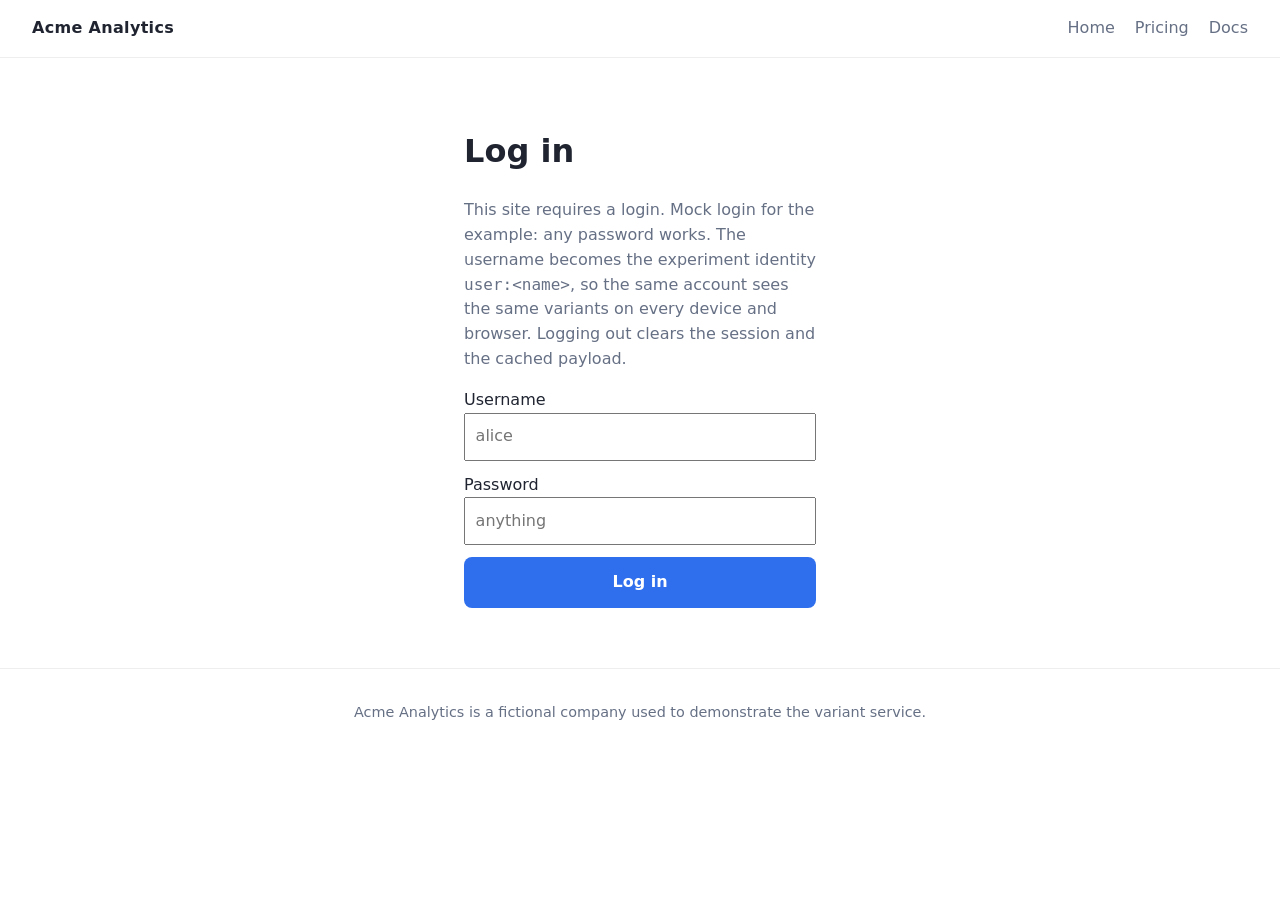
<file: examples/customer-site/index.html>
<!doctype html>
<html lang="en">
<head>
  <title>Acme Analytics</title>
  <meta charset="utf-8">
  <meta name="viewport" content="width=device-width, initial-scale=1">
  <link rel="icon" href="data:,">
  <link rel="stylesheet" href="styles.css">
  <script src="config.js"></script>
  <script src="session.js"></script>
  <!-- Speculative connection to the service so the payload fetch skips DNS/TLS setup on first visit. -->
  <script>document.write('<link rel="preconnect" href="' + AB_SERVICE_URL + '" crossorigin>');</script>
  <!-- Install by URL. A production site would hard-code its service host or inline ab.js;
       document.write is only here so config.js can point this example at any host. -->
  <script>document.write('<script src="' + AB_SERVICE_URL + '/v1/ab.js"><\/script>');</script>
  <script>if (AB_VISITOR_ID) ab.init({ site: AB_SITE_KEY, visitorId: AB_VISITOR_ID });</script>
</head>
<body>
  <header>
    <div class="logo">Acme Analytics</div>
    <nav><a href="index.html" class="active">Home</a><a href="pricing.html">Pricing</a><a href="docs.html">Docs</a><span id="account"></span></nav>
  </header>

  <main>
    <section class="hero">
      <!-- Content-driven experiment: the snippet writes the chosen variant's
           headline and cta fields into these elements. Defaults are authored
           here so the page is complete even if the service is unreachable. -->
      <h1 data-ab="hero-cta:headline">Analytics your whole team will actually use</h1>
      <p>Dashboards, alerts and reports in one place. No SQL required, no data team required.</p>
      <button class="btn" data-ab="hero-cta:cta" onclick="track('signup')">Start free trial</button>
    </section>

    <section class="features">
      <div class="feature"><h3>Connect in minutes</h3><p>Fifty integrations, one click each.</p></div>
      <div class="feature"><h3>Alerts that matter</h3><p>Anomaly detection tuned to your baseline.</p></div>
      <div class="feature"><h3>Share anywhere</h3><p>Embed live charts in docs, wikis and chat.</p></div>
    </section>
  </main>

  <footer>Acme Analytics is a fictional company used to demonstrate the variant service.</footer>
  <details id="ab-debug">
    <summary>Experiment debug panel (testing only)</summary>
    <pre id="ab-debug-out">waiting for the snippet…</pre>
    <div class="row">
      <button id="ab-refresh">Refetch payload</button>
      <button id="ab-logout">Log out</button>
    </div>
  </details>
  <div id="toast" class="toast"></div>
  <script src="app.js"></script>
</body>
</html>
</file>
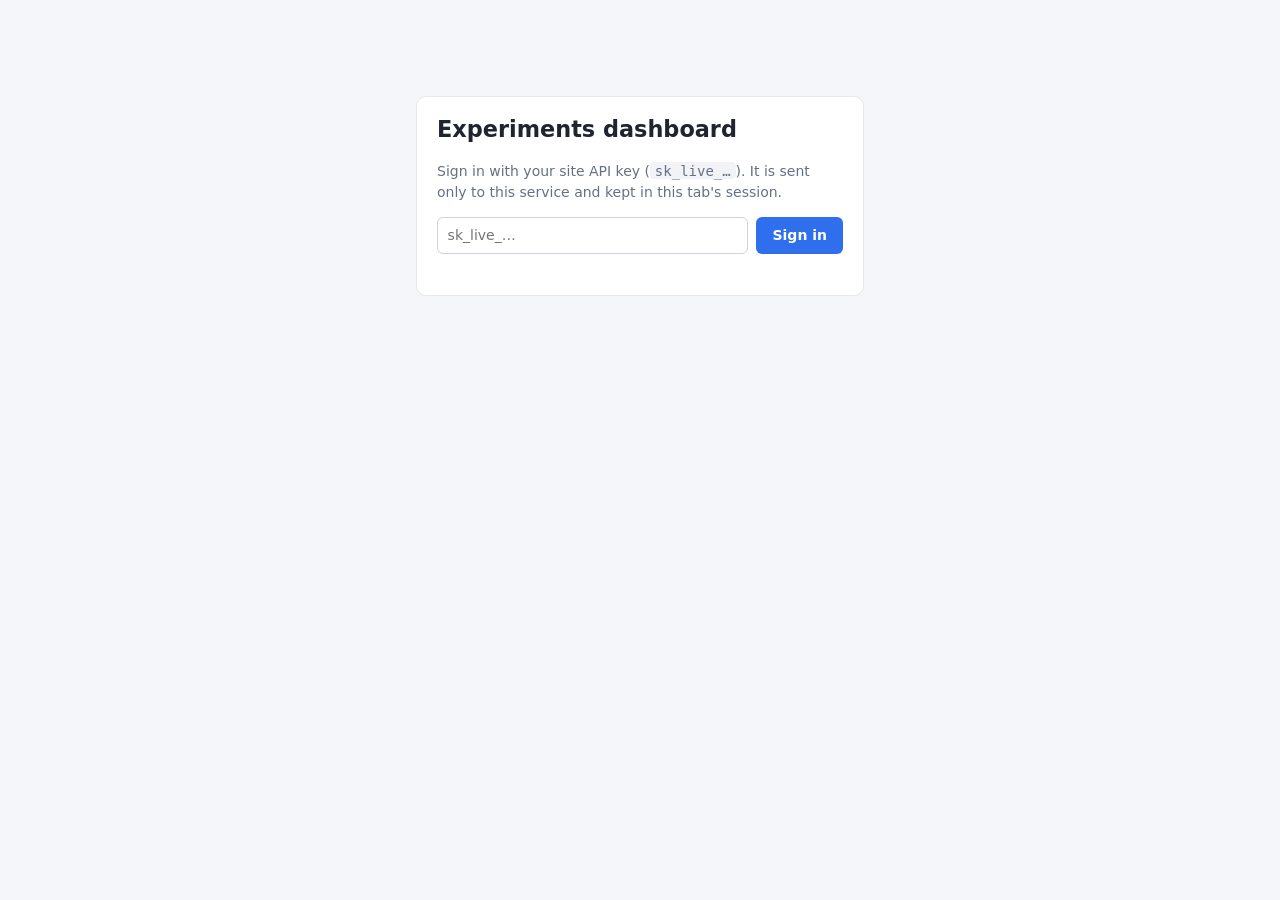
<file: web/dashboard/index.html>
<!doctype html>
<html lang="en">
<head>
  <meta charset="utf-8">
  <title>Experiments dashboard</title>
  <meta name="viewport" content="width=device-width, initial-scale=1">
  <link rel="icon" href="data:,">
  <link rel="stylesheet" href="style.css">
</head>
<body>
  <!-- Login: the site API key is the only credential. Kept in sessionStorage for this tab. -->
  <section id="login" class="card login" hidden>
    <h1>Experiments dashboard</h1>
    <p class="muted">Sign in with your site API key (<code>sk_live_…</code>). It is sent only to this service and kept in this tab's session.</p>
    <form id="login-form">
      <input id="login-key" type="password" autocomplete="off" placeholder="sk_live_…" required>
      <button class="btn" type="submit">Sign in</button>
    </form>
    <p id="login-error" class="error"></p>
  </section>

  <div id="app" hidden>
    <header>
      <div>
        <strong id="site-name"></strong>
        <span class="muted">site <code id="site-key"></code> · payload version <code id="site-version"></code> · <a id="payload-link" href="#" target="_blank">payload.json</a></span>
      </div>
      <nav>
        <a href="#experiments" data-view="experiments" class="active">Experiments</a>
        <a href="#settings" data-view="settings">Settings</a>
        <a href="#" id="logout">Sign out</a>
      </nav>
    </header>

    <div id="banner" class="banner" hidden></div>

    <main id="view-experiments" class="two-col">
      <aside class="card">
        <div class="row between">
          <h2>Experiments</h2>
          <button class="btn small" id="new-experiment">New</button>
        </div>
        <ul id="experiment-list" class="list"></ul>
      </aside>
      <section id="detail" class="card">
        <p class="muted">Select an experiment, or create one.</p>
      </section>
    </main>

    <main id="view-settings" hidden>
      <section class="card narrow">
        <h2>Site settings</h2>
        <form id="settings-form">
          <label>Name<input id="settings-name" maxlength="200"></label>
          <label>Allowed origins, one per line. Browser beacons are accepted only from these origins.
            <textarea id="settings-origins" rows="4" placeholder="https://www.example.com"></textarea></label>
          <div class="muted">Rate limits per replica: events <span id="settings-events-rps"></span>/s, assign <span id="settings-assign-rps"></span>/s. Status: <span id="settings-status"></span>.</div>
          <button class="btn" type="submit">Save</button>
        </form>
      </section>
    </main>

    <!-- Create / edit form -->
    <dialog id="editor">
      <form id="editor-form" method="dialog">
        <h2 id="editor-title">New experiment</h2>
        <div class="grid">
          <label>Key <span class="muted">(lowercase, digits, hyphens; used in data-ab and the API)</span><input id="ed-key" pattern="[a-z0-9][a-z0-9\-]{0,63}" required></label>
          <label>Page URL path <span class="muted">(the one page this runs on, e.g. / or /pricing.html)</span><input id="ed-url-path" placeholder="/" required></label>
          <label>Name<input id="ed-name" maxlength="200"></label>
          <label>Description<input id="ed-description" maxlength="2000"></label>
          <label>Coverage % <span class="muted">(share of visitors admitted; the rest see defaults)</span><input id="ed-coverage" type="number" min="0" max="100" step="0.01" value="100"></label>
        </div>
        <h3>Variants <span class="muted">weights must total 100 %; exactly one control</span></h3>
        <table class="variants-edit">
          <thead><tr><th>Key</th><th>Weight %</th><th>Control</th><th>Content (JSON object; string fields are applied to data-ab elements)</th><th></th></tr></thead>
          <tbody id="ed-variants"></tbody>
        </table>
        <button type="button" class="btn small secondary" id="ed-add-variant">Add variant</button>
        <p id="editor-error" class="error"></p>
        <div class="row end">
          <button type="button" class="btn secondary" id="editor-cancel">Cancel</button>
          <button class="btn" type="submit" id="editor-save">Save</button>
        </div>
      </form>
    </dialog>
  </div>

  <script src="app.js"></script>
</body>
</html>
</file>
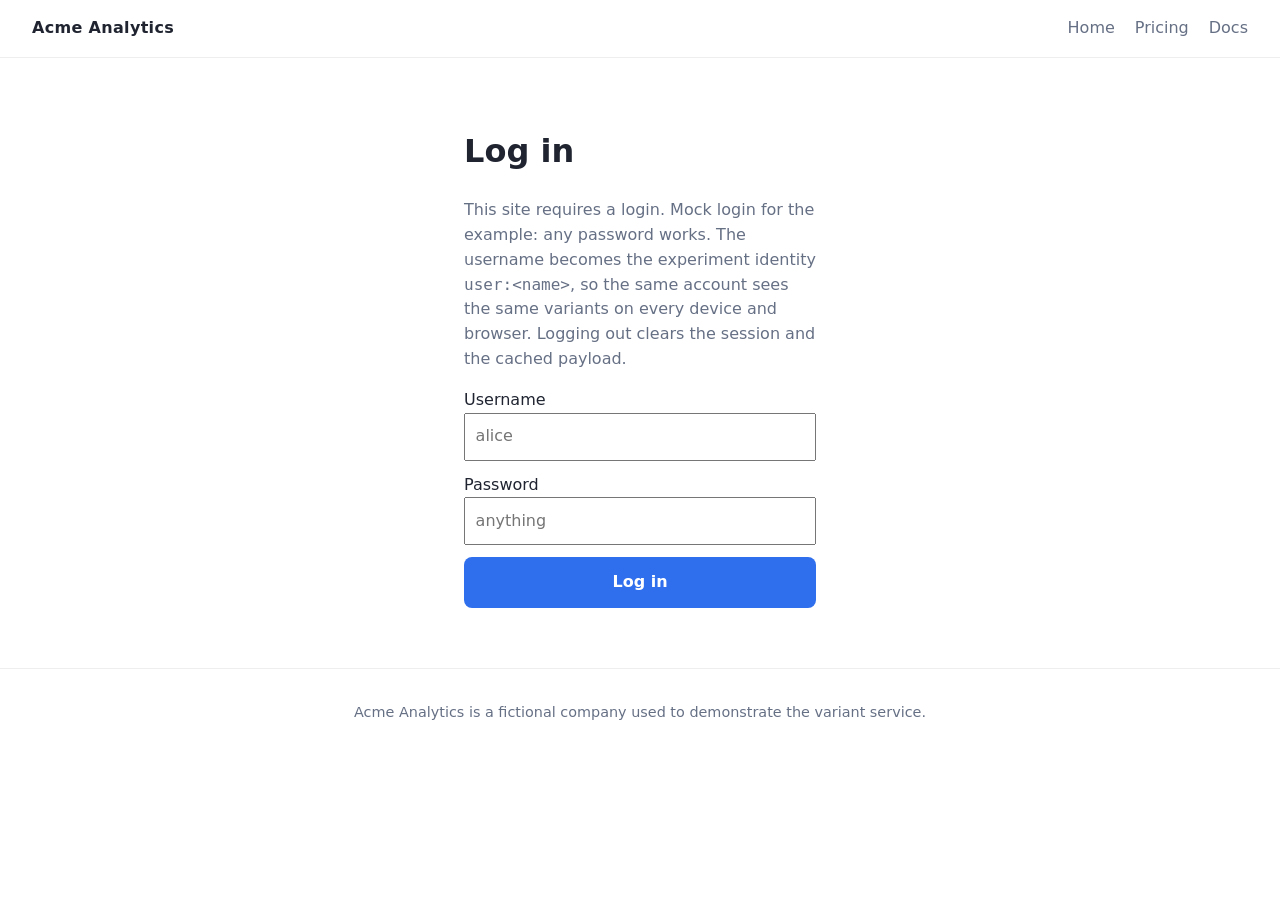
<file: examples/customer-site/docs.html>
<!doctype html>
<html lang="en">
<head>
  <title>Docs · Acme Analytics</title>
  <meta charset="utf-8">
  <meta name="viewport" content="width=device-width, initial-scale=1">
  <link rel="icon" href="data:,">
  <link rel="stylesheet" href="styles.css">
  <script src="config.js"></script>
  <script src="session.js"></script>
  <!-- Speculative connection to the service so the payload fetch skips DNS/TLS setup on first visit. -->
  <script>document.write('<link rel="preconnect" href="' + AB_SERVICE_URL + '" crossorigin>');</script>
  <!-- Install by URL. A production site would hard-code its service host or inline ab.js;
       document.write is only here so config.js can point this example at any host. -->
  <script>document.write('<script src="' + AB_SERVICE_URL + '/v1/ab.js"><\/script>');</script>
  <script>if (AB_VISITOR_ID) ab.init({ site: AB_SITE_KEY, visitorId: AB_VISITOR_ID });</script>
</head>
<body>
  <header>
    <div class="logo">Acme Analytics</div>
    <nav><a href="index.html">Home</a><a href="pricing.html">Pricing</a><a href="docs.html" class="active">Docs</a><span id="account"></span></nav>
  </header>
  <main>
    <h1>Documentation</h1>
    <p>This page has no experiment elements. The snippet still runs (every page carries it), evaluates the payload and keeps the visitor's assignments warm, but changes nothing here.</p>
    <p>Try the QA override on any page: <a href="index.html?ab_force=hero-cta:b">index.html?ab_force=hero-cta:b</a>.</p>
  </main>
  <footer>Acme Analytics is a fictional company used to demonstrate the variant service.</footer>
  <details id="ab-debug">
    <summary>Experiment debug panel (testing only)</summary>
    <pre id="ab-debug-out">waiting for the snippet…</pre>
    <div class="row">
      <button id="ab-refresh">Refetch payload</button>
      <button id="ab-logout">Log out</button>
    </div>
  </details>
  <div id="toast" class="toast"></div>
  <script src="app.js"></script>
</body>
</html>
</file>
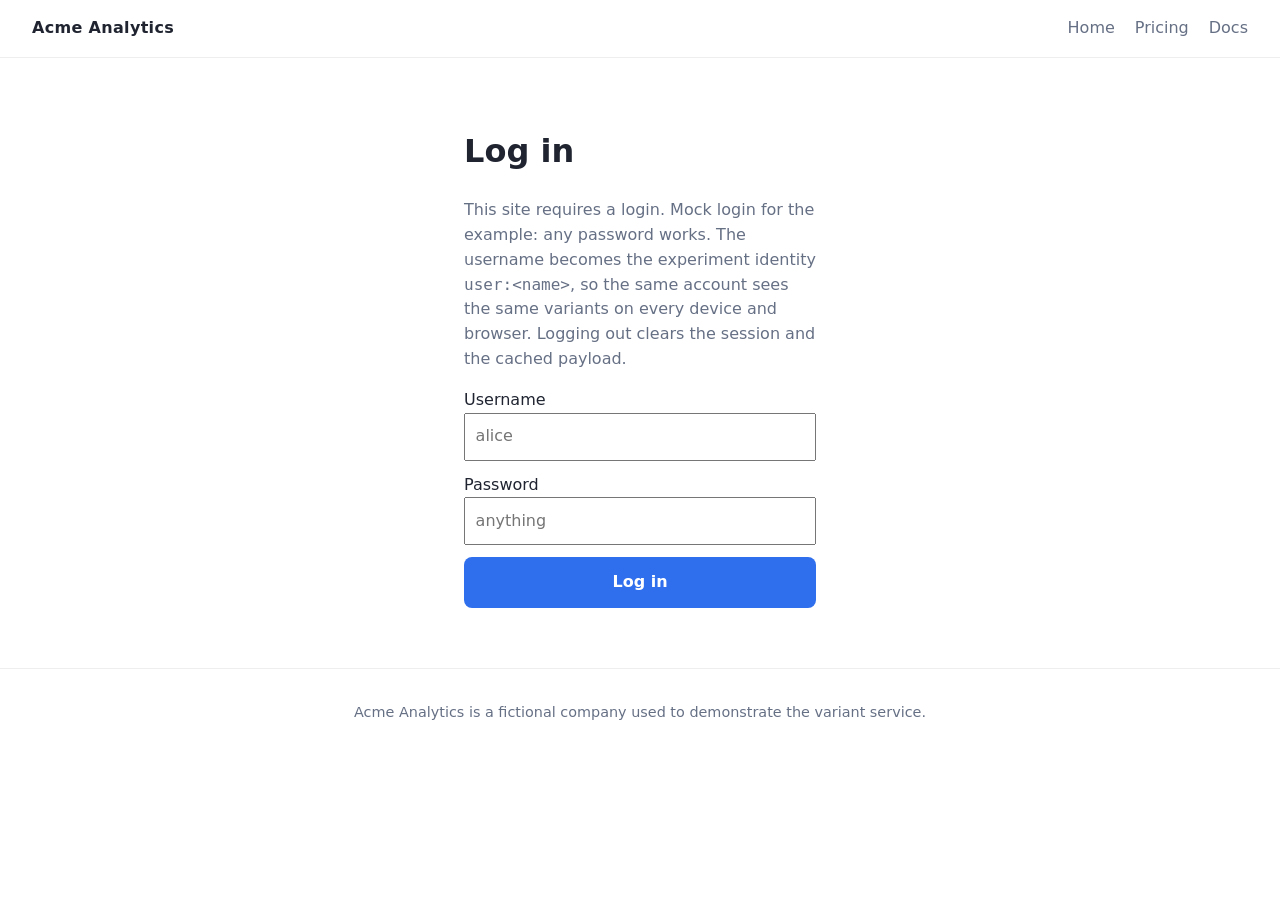
<file: examples/customer-site/login.html>
<!doctype html>
<html lang="en">
<head>
  <title>Log in · Acme Analytics</title>
  <meta charset="utf-8">
  <meta name="viewport" content="width=device-width, initial-scale=1">
  <link rel="icon" href="data:,">
  <link rel="stylesheet" href="styles.css">
  <script src="config.js"></script>
  <script src="session.js"></script>
  <!-- No experiments on this page, so the snippet is not loaded here. -->
</head>
<body>
  <header>
    <div class="logo">Acme Analytics</div>
    <nav><a href="index.html">Home</a><a href="pricing.html">Pricing</a><a href="docs.html">Docs</a></nav>
  </header>
  <main style="max-width:26rem">
    <h1>Log in</h1>
    <p style="color:#667085">This site requires a login. Mock login for the example: any password works. The username becomes the experiment identity <code>user:&lt;name&gt;</code>, so the same account sees the same variants on every device and browser. Logging out clears the session and the cached payload.</p>
    <form id="login" style="display:grid;gap:.75rem">
      <label>Username<br><input name="user" required autocomplete="username" pattern="[A-Za-z0-9][A-Za-z0-9._\-]{0,62}" style="width:100%;padding:.6rem;font:inherit" placeholder="alice"></label>
      <label>Password<br><input name="password" type="password" autocomplete="current-password" style="width:100%;padding:.6rem;font:inherit" placeholder="anything"></label>
      <button class="btn" type="submit">Log in</button>
      <p id="err" style="color:#b42318;margin:0"></p>
    </form>
  </main>
  <footer>Acme Analytics is a fictional company used to demonstrate the variant service.</footer>
  <script>
    document.getElementById('login').onsubmit = function (e) {
      e.preventDefault();
      var user = this.user.value.trim();
      if (!acmeSession.login(user)) { document.getElementById('err').textContent = 'Use letters, digits, dot, dash or underscore.'; return; }
      var next = new URLSearchParams(location.search).get('next') || 'index.html';
      location.href = /^[a-z]+\.html$/.test(next) ? next : 'index.html';
    };
  </script>
</body>
</html>
</file>
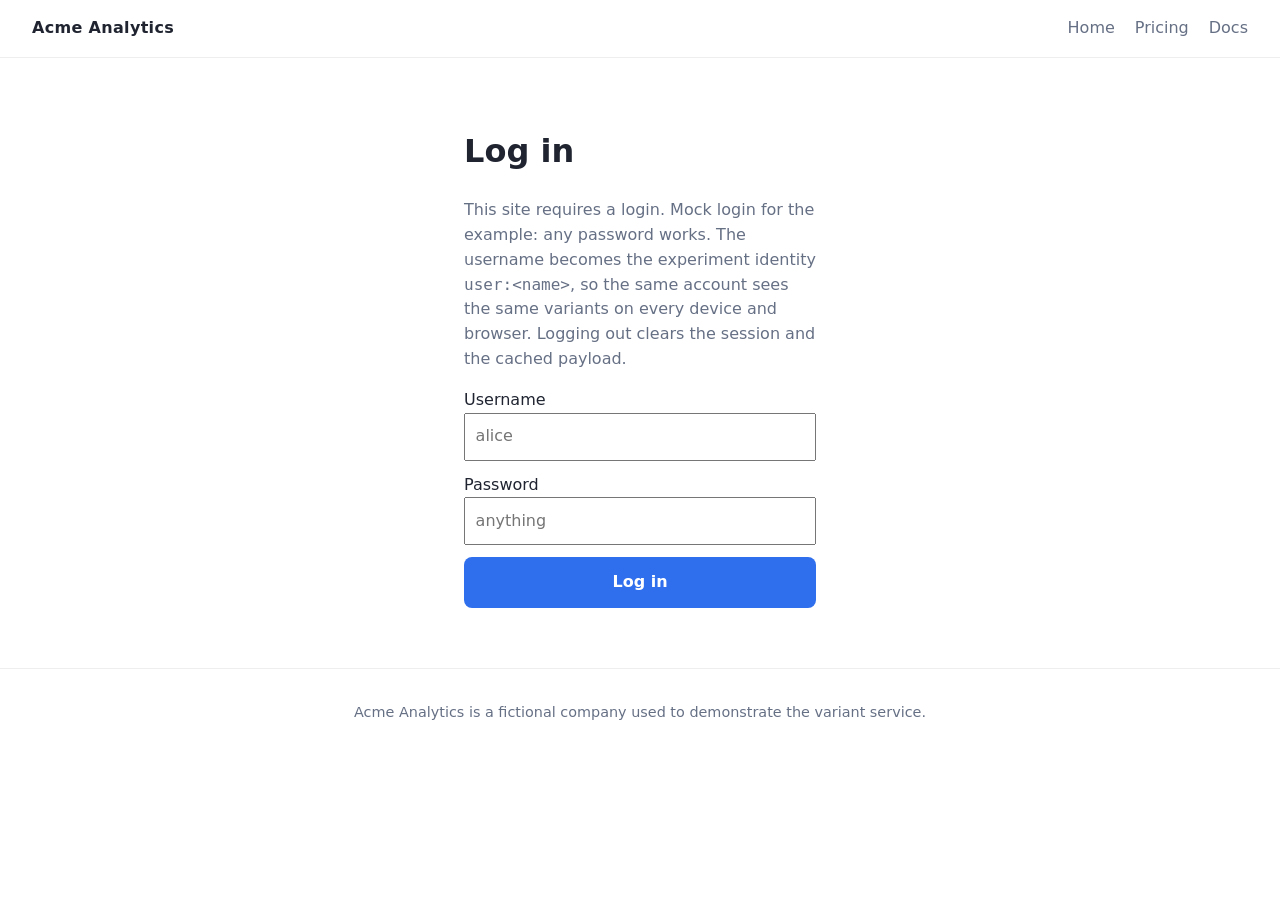
<file: examples/customer-site/pricing.html>
<!doctype html>
<html lang="en">
<head>
  <title>Pricing · Acme Analytics</title>
  <meta charset="utf-8">
  <meta name="viewport" content="width=device-width, initial-scale=1">
  <link rel="icon" href="data:,">
  <link rel="stylesheet" href="styles.css">
  <script src="config.js"></script>
  <script src="session.js"></script>
  <!-- Speculative connection to the service so the payload fetch skips DNS/TLS setup on first visit. -->
  <script>document.write('<link rel="preconnect" href="' + AB_SERVICE_URL + '" crossorigin>');</script>
  <!-- Install by URL. A production site would hard-code its service host or inline ab.js;
       document.write is only here so config.js can point this example at any host. -->
  <script>document.write('<script src="' + AB_SERVICE_URL + '/v1/ab.js"><\/script>');</script>
  <script>if (AB_VISITOR_ID) ab.init({ site: AB_SITE_KEY, visitorId: AB_VISITOR_ID });</script>
</head>
<body>
  <header>
    <div class="logo">Acme Analytics</div>
    <nav><a href="index.html">Home</a><a href="pricing.html" class="active">Pricing</a><a href="docs.html">Docs</a><span id="account"></span></nav>
  </header>

  <main>
    <h1 style="text-align:center">Simple pricing</h1>
    <p style="text-align:center;color:#667085">Key-driven experiment: <code>pricing-layout</code> decides whether annual billing is preselected and which plan is highlighted. No <code>data-ab</code> markup, the page branches on the variant key.</p>

    <div style="text-align:center">
      <div class="toggle" id="billing">
        <button data-period="monthly" class="on">Monthly</button>
        <button data-period="annual">Annual <small>save 20%</small></button>
      </div>
    </div>

    <div class="plans" id="plans">
      <div class="plan" data-plan="starter"><h3>Starter</h3><div class="price"><span data-m="19" data-a="15">$19</span><small>/mo</small></div><p>Up to 3 seats.</p><button class="btn secondary" onclick="track('checkout', 19)">Choose Starter</button></div>
      <div class="plan" data-plan="team"><h3>Team</h3><div class="price"><span data-m="49" data-a="39">$49</span><small>/mo</small></div><p>Up to 20 seats, alerts, SSO.</p><button class="btn" onclick="track('checkout', 49)">Choose Team</button></div>
      <div class="plan" data-plan="business"><h3>Business</h3><div class="price"><span data-m="129" data-a="99">$129</span><small>/mo</small></div><p>Unlimited seats, audit log, SLA.</p><button class="btn secondary" onclick="track('checkout', 129)">Choose Business</button></div>
    </div>
  </main>

  <footer>Acme Analytics is a fictional company used to demonstrate the variant service.</footer>
  <details id="ab-debug">
    <summary>Experiment debug panel (testing only)</summary>
    <pre id="ab-debug-out">waiting for the snippet…</pre>
    <div class="row">
      <button id="ab-refresh">Refetch payload</button>
      <button id="ab-logout">Log out</button>
    </div>
  </details>
  <div id="toast" class="toast"></div>
  <script src="app.js"></script>
  <script>
    (function () {
      var period = 'monthly';
      function render() {
        document.querySelectorAll('#billing button').forEach(function (b) { b.classList.toggle('on', b.dataset.period === period); });
        document.querySelectorAll('.price span').forEach(function (s) { s.textContent = '$' + (period === 'annual' ? s.dataset.a : s.dataset.m); });
      }
      document.querySelectorAll('#billing button').forEach(function (b) { b.onclick = function () { period = b.dataset.period; render(); }; });

      // The customer's own code branches on the variant key. content carries
      // structured settings the dashboard can tune without a deploy.
      ab.ready.then(function (r) {
        var a = r.assignments['pricing-layout'];
        var settings = (a && a.content) || {};
        if (settings.default_period === 'annual') period = 'annual';
        var featured = settings.featured_plan || 'team';
        document.querySelectorAll('.plan').forEach(function (p) { p.classList.toggle('featured', p.dataset.plan === featured); });
        render();
      });
      render();
    })();
  </script>
</body>
</html>
</file>
<file: examples/customer-site/styles.css>
:root { --ink: #1f2430; --muted: #667085; --brand: #2f6fed; --bg: #f7f8fb; }
* { box-sizing: border-box; }
body { margin: 0; font: 16px/1.55 system-ui, -apple-system, Segoe UI, Roboto, sans-serif; color: var(--ink); background: #fff; }
header { display: flex; align-items: center; justify-content: space-between; padding: 1rem 2rem; border-bottom: 1px solid #eee; }
header .logo { font-weight: 700; letter-spacing: .02em; }
header nav a { margin-left: 1.25rem; color: var(--muted); text-decoration: none; }
header nav a.active { color: var(--ink); font-weight: 600; }
main { max-width: 64rem; margin: 0 auto; padding: 3rem 2rem; }
.hero { text-align: center; padding: 3rem 0 2rem; }
.hero h1 { font-size: 2.6rem; line-height: 1.15; margin: 0 0 1rem; }
.hero p { color: var(--muted); font-size: 1.15rem; max-width: 36rem; margin: 0 auto 2rem; }
.btn { display: inline-block; font: inherit; font-weight: 600; padding: .8rem 1.5rem; border-radius: 8px; border: 0; cursor: pointer; background: var(--brand); color: #fff; text-decoration: none; }
.btn.secondary { background: #eef2ff; color: var(--brand); }
.features { display: grid; grid-template-columns: repeat(3, 1fr); gap: 1.5rem; margin-top: 3rem; }
.feature { background: var(--bg); border-radius: 12px; padding: 1.5rem; }
.feature h3 { margin: 0 0 .5rem; }
.plans { display: grid; grid-template-columns: repeat(3, 1fr); gap: 1.5rem; margin-top: 2rem; }
.plan { border: 1px solid #e5e7eb; border-radius: 12px; padding: 1.5rem; }
.plan.featured { border-color: var(--brand); box-shadow: 0 8px 30px rgba(47,111,237,.12); }
.plan .price { font-size: 2rem; font-weight: 700; margin: .5rem 0; }
.plan .price small { font-size: 1rem; color: var(--muted); font-weight: 400; }
.toggle { display: inline-flex; border: 1px solid #e5e7eb; border-radius: 999px; padding: .25rem; margin: 1rem 0; }
.toggle button { font: inherit; border: 0; background: transparent; padding: .4rem 1rem; border-radius: 999px; cursor: pointer; color: var(--muted); }
.toggle button.on { background: var(--ink); color: #fff; }
.toast { position: fixed; left: 50%; bottom: 2rem; transform: translateX(-50%); background: var(--ink); color: #fff; padding: .75rem 1.25rem; border-radius: 8px; opacity: 0; transition: opacity .2s; }
.toast.show { opacity: 1; }
footer { color: var(--muted); font-size: .9rem; text-align: center; padding: 2rem; border-top: 1px solid #eee; }

/* Anti-flicker contract with the snippet: experiment elements stay hidden
   until <html data-ab-ready> is set, never longer than the snippet timeout. */
html:not([data-ab-ready]) [data-ab] { visibility: hidden; }

/* Debug panel, for testing only */
#ab-debug { position: fixed; right: 1rem; bottom: 1rem; width: 24rem; max-width: calc(100vw - 2rem); background: #0f172a; color: #e2e8f0; border-radius: 10px; font: 12px/1.4 ui-monospace, SFMono-Regular, Menlo, monospace; box-shadow: 0 10px 30px rgba(0,0,0,.3); }
#ab-debug summary { cursor: pointer; padding: .6rem .9rem; font-weight: 600; list-style: none; }
#ab-debug pre { margin: 0; padding: .5rem .9rem .9rem; white-space: pre-wrap; word-break: break-all; max-height: 40vh; overflow: auto; }
#ab-debug .row { display: flex; gap: .5rem; padding: 0 .9rem .9rem; }
#ab-debug button { font: inherit; border: 0; border-radius: 6px; padding: .35rem .6rem; cursor: pointer; background: #334155; color: #fff; }
</file>
<file: web/dashboard/style.css>
:root { --ink:#1f2430; --muted:#667085; --brand:#2f6fed; --bg:#f4f6fa; --ok:#15803d; --warn:#b45309; --bad:#b42318; --line:#e5e7eb; }
* { box-sizing: border-box; }
body { margin:0; font:14px/1.5 system-ui,-apple-system,Segoe UI,Roboto,sans-serif; color:var(--ink); background:var(--bg); }
header { display:flex; justify-content:space-between; align-items:center; gap:1rem; padding:.8rem 1.5rem; background:#fff; border-bottom:1px solid var(--line); }
header nav a { margin-left:1.25rem; color:var(--muted); text-decoration:none; }
header nav a.active { color:var(--ink); font-weight:600; }
main { padding:1.25rem 1.5rem; }
.two-col { display:grid; grid-template-columns: 18rem 1fr; gap:1.25rem; align-items:start; }
.card { background:#fff; border:1px solid var(--line); border-radius:10px; padding:1rem 1.25rem; }
.card.narrow { max-width:40rem; }
.login { max-width:28rem; margin:6rem auto; }
.login form { display:flex; gap:.5rem; }
.login input { flex:1; }
h1 { font-size:1.4rem; margin:0 0 .5rem; } h2 { font-size:1.1rem; margin:0 0 .75rem; } h3 { font-size:1rem; margin:1rem 0 .5rem; }
.muted { color:var(--muted); } .error { color:var(--bad); min-height:1.2em; margin:.5rem 0 0; }
code { font-family:ui-monospace,Menlo,monospace; background:#f1f3f7; padding:.05rem .3rem; border-radius:4px; }
input, textarea, select { font:inherit; padding:.45rem .6rem; border:1px solid #cfd4dc; border-radius:6px; width:100%; }
label { display:block; margin:.5rem 0; } label > input, label > textarea, label > select { margin-top:.25rem; }
.btn { font:inherit; font-weight:600; padding:.5rem 1rem; border:0; border-radius:6px; background:var(--brand); color:#fff; cursor:pointer; }
.btn.secondary { background:#eef2ff; color:var(--brand); } .btn.danger { background:#fee4e2; color:var(--bad); } .btn.small { padding:.3rem .7rem; font-size:.85rem; }
.btn[disabled] { opacity:.5; cursor:default; }
.row { display:flex; gap:.5rem; align-items:center; flex-wrap:wrap; } .row.between { justify-content:space-between; } .row.end { justify-content:flex-end; margin-top:1rem; }
.list { list-style:none; margin:0; padding:0; }
.list li { padding:.5rem .6rem; border-radius:6px; cursor:pointer; display:flex; justify-content:space-between; gap:.5rem; }
.list li:hover { background:var(--bg); } .list li.active { background:#eef2ff; }
.badge { display:inline-block; font-size:.75rem; font-weight:600; padding:.1rem .5rem; border-radius:999px; background:#eef0f4; color:var(--muted); }
.badge.running { background:#dcfce7; color:var(--ok); } .badge.paused { background:#fef3c7; color:var(--warn); } .badge.archived { background:#f1f3f7; }
.badge.ok { background:#dcfce7; color:var(--ok); } .badge.bad { background:#fee4e2; color:var(--bad); }
table { width:100%; border-collapse:collapse; margin:.5rem 0 1rem; } th, td { text-align:left; padding:.45rem .5rem; border-bottom:1px solid var(--line); vertical-align:top; }
th { font-weight:600; color:var(--muted); font-size:.8rem; text-transform:uppercase; letter-spacing:.03em; }
td.num, th.num { text-align:right; font-variant-numeric: tabular-nums; }
.variants-edit input { width:100%; } .variants-edit textarea { width:100%; min-height:2.4rem; font-family:ui-monospace,Menlo,monospace; font-size:.85rem; }
.variants-edit td:nth-child(2) { width:7rem; } .variants-edit td:nth-child(3) { width:4rem; text-align:center; } .variants-edit td:last-child { width:3rem; }
.grid { display:grid; grid-template-columns:1fr 1fr; gap:0 1rem; }
dialog { border:0; border-radius:12px; padding:1.25rem 1.5rem; width:min(60rem, 95vw); box-shadow:0 20px 60px rgba(0,0,0,.25); }
dialog::backdrop { background:rgba(15,23,42,.5); }
.banner { margin:1rem 1.5rem 0; padding:.6rem .9rem; border-radius:8px; background:#fee4e2; color:var(--bad); }
.warnings { margin:.5rem 0; padding-left:1.2rem; color:var(--warn); } .warnings li { margin:.2rem 0; }
.kv { display:grid; grid-template-columns:auto 1fr; gap:.2rem 1rem; margin:.5rem 0 1rem; } .kv dt { color:var(--muted); } .kv dd { margin:0; }
pre.content { margin:0; font-size:.8rem; white-space:pre-wrap; word-break:break-word; color:#334155; }
.results-head { display:flex; justify-content:space-between; align-items:center; gap:.5rem; flex-wrap:wrap; }
.results-head select { width:auto; }
</file>
